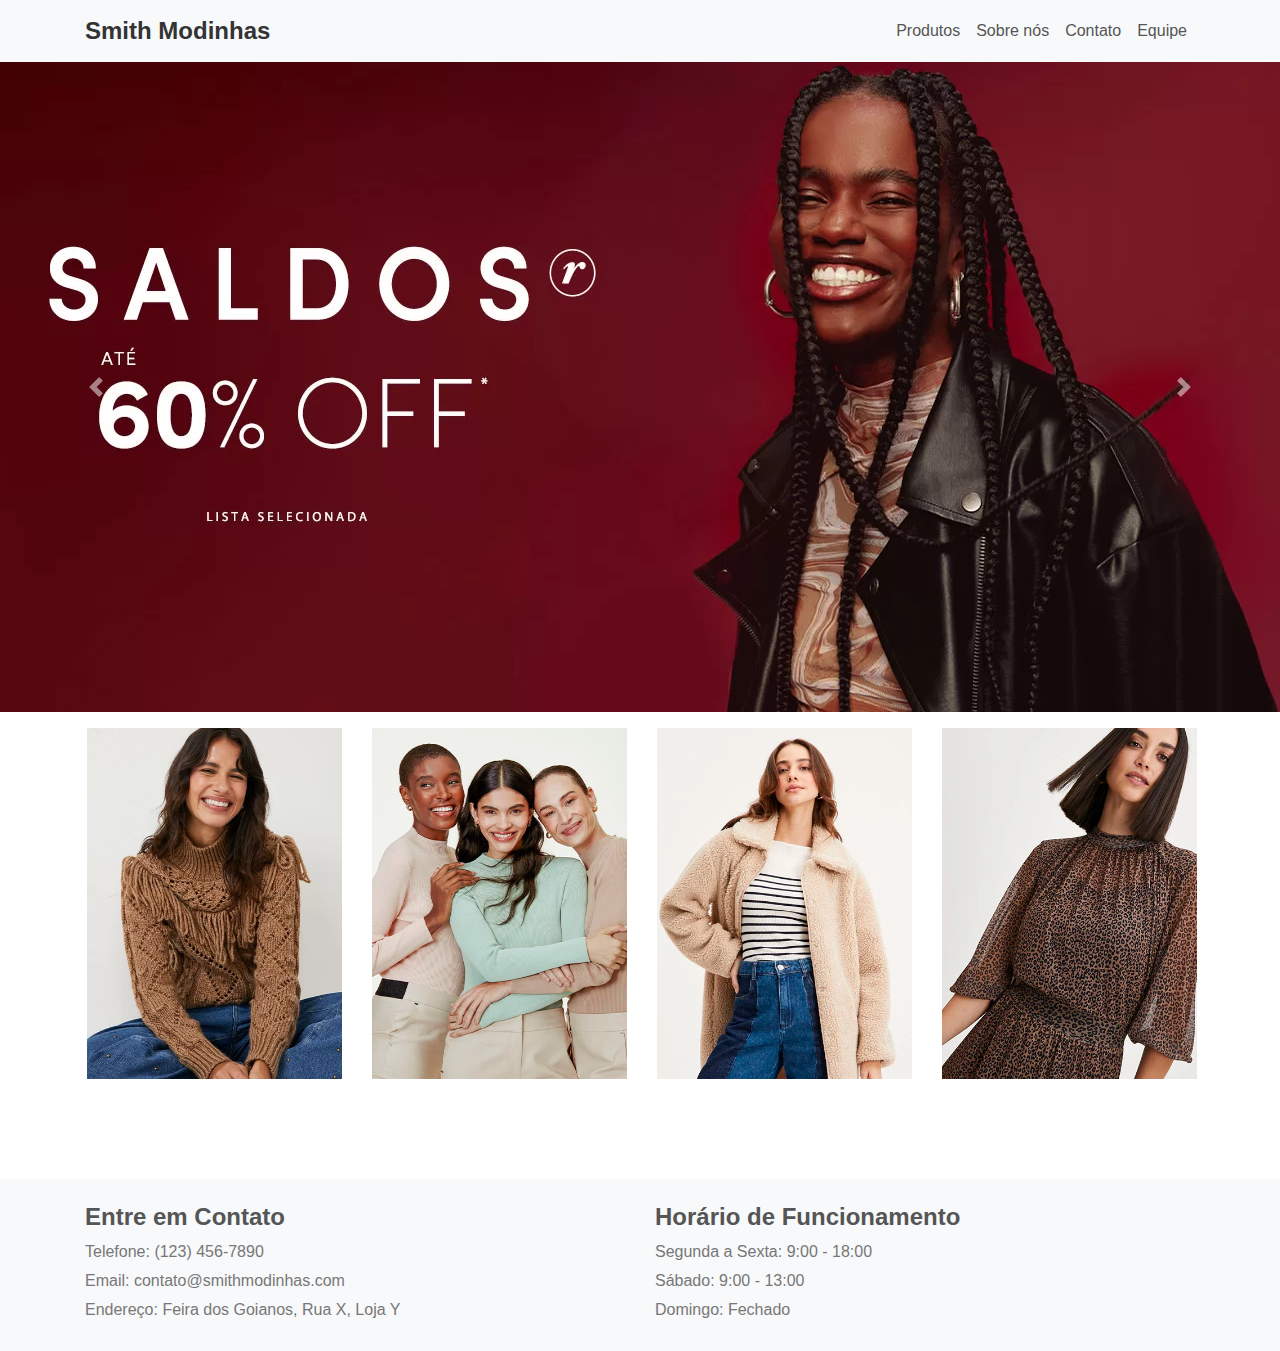
<file: index.html>
<!DOCTYPE html>
<html lang="en">
<head>
    <meta charset="UTF-8">
    <meta name="viewport" content="width=device-width, initial-scale=1.0">
    <title>Smith Modinhas</title>
    <link rel="stylesheet" href="https://maxcdn.bootstrapcdn.com/bootstrap/4.0.0/css/bootstrap.min.css">
    <link rel="stylesheet" href="assets/style.css">
</head>
<body>
<!-- Barra de Navegação -->
<nav class="navbar navbar-expand-lg navbar-light bg-light">
    <div class="container">
        <a class="navbar-brand" href="index.html">Smith Modinhas</a>
        <button class="navbar-toggler" type="button" data-toggle="collapse" data-target="#navbarNav" aria-controls="navbarNav" aria-expanded="false" aria-label="Toggle navigation">
            <span class="navbar-toggler-icon"></span>
        </button>
        <div class="collapse navbar-collapse" id="navbarNav">
            <ul class="navbar-nav ml-auto">
                <li class="nav-item">
                    <a class="nav-link" href="produtos.html">Produtos</a>
                </li>
                <li class="nav-item">
                    <a class="nav-link" href="sobre.html">Sobre nós</a>
                </li>
                <li class="nav-item">
                    <a class="nav-link" href="contato.html">Contato</a>
                </li>
                <li class="nav-item">
                    <a class="nav-link" href="equipe.html">Equipe</a>
                </li>
            </ul>
        </div>
    </div>
</nav>

<!-- Carrossel de Destaque -->
<section class="carousel-section container-fluid p-0">
    <div id="carouselExample" class="carousel slide" data-ride="carousel">
        <div class="carousel-inner">
            <div class="carousel-item active">
                <img src="imagens/banner1.jpeg" class="d-block w-100" alt="Imagem 1">
            </div>
            <div class="carousel-item">
                <img src="imagens/banner2.jpeg" class="d-block w-100" alt="Imagem 2">
            </div>
        </div>
        <a class="carousel-control-prev" href="#carouselExample" role="button" data-slide="prev">
            <span class="carousel-control-prev-icon" aria-hidden="true"></span>
            <span class="sr-only">Anterior</span>
        </a>
        <a class="carousel-control-next" href="#carouselExample" role="button" data-slide="next">
            <span class="carousel-control-next-icon" aria-hidden="true"></span>
            <span class="sr-only">Próximo</span>
        </a>
    </div>
</section>


<!-- APOSTAS DA TEMPORADA -->
<div class="container mt-3 ">
    <div class="row">
        <div class="col-md-3">
            <a href="https://www.instagram.com/smith_modinhas/" class="aposta-img"> <!-- aposta-img para amplicar a foto -->
                <img src="imagens/temporada/1.jpeg" class="img-fluid" alt="Aposta 1">
            </a>
        </div>
        <div class="col-md-3">
            <a href="https://www.instagram.com/smith_modinhas/" class="aposta-img"> <!-- aposta-img para amplicar a foto -->
                <img src="imagens/temporada/2.jpeg" class="img-fluid" alt="Aposta 2">
            </a>
        </div>
        <div class="col-md-3">
            <a href="https://www.instagram.com/smith_modinhas/" class="aposta-img"> <!-- aposta-img para amplicar a foto -->
                <img src="imagens/temporada/3.jpeg" class="img-fluid" alt="Aposta 3">
            </a>
        </div>
        <div class="col-md-3">
            <a href="https://www.instagram.com/smith_modinhas/" class="aposta-img"> <!-- aposta-img para amplicar a foto -->
                <img src="imagens/temporada/4.jpeg" class="img-fluid" alt="Aposta 4">
            </a>
        </div>
    </div>
</div>


<footer class="footer py-4" style="margin-top: 100px;">
    <div class="container">
        <div class="row">
            <div class="col-md-6">
                <h4>Entre em Contato</h4>
                <p>Telefone: (123) 456-7890</p>
                <p>Email: contato@smithmodinhas.com</p>
                <p>Endereço: Feira dos Goianos, Rua X, Loja Y</p>
            </div>
            <div class="col-md-6">
                <h4>Horário de Funcionamento</h4>
                <p>Segunda a Sexta: 9:00 - 18:00</p>
                <p>Sábado: 9:00 - 13:00</p>
                <p>Domingo: Fechado</p>
            </div>
        </div>
    </div>
</footer>



<script src="https://code.jquery.com/jquery-3.2.1.slim.min.js"></script>
<script src="https://cdnjs.cloudflare.com/ajax/libs/popper.js/1.12.9/umd/popper.min.js"></script>
<script src="https://maxcdn.bootstrapcdn.com/bootstrap/4.0.0/js/bootstrap.min.js"></script>
<script src="js/carousel.js"></script>
</body>
</html>
</file>
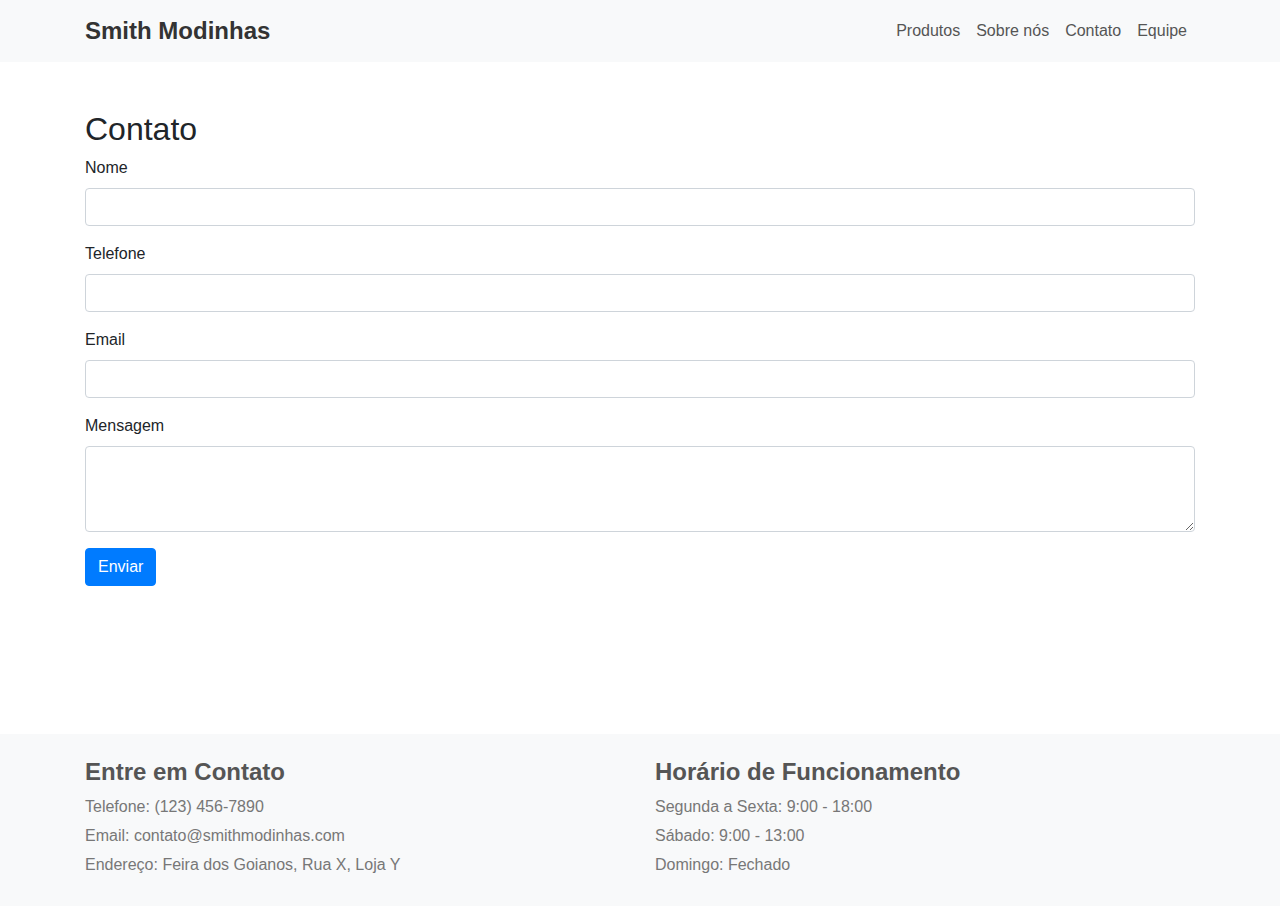
<file: contato.html>
<!DOCTYPE html>
<html lang="en">
<head>
    <meta charset="UTF-8">
    <meta name="viewport" content="width=device-width, initial-scale=1.0">
    <title>Contato</title>
    <link rel="stylesheet" href="https://maxcdn.bootstrapcdn.com/bootstrap/4.0.0/css/bootstrap.min.css">
    <link rel="stylesheet" href="assets/style.css">
</head>
<body>
<nav class="navbar navbar-expand-lg navbar-light bg-light">
    <div class="container">
        <a class="navbar-brand" href="index.html">Smith Modinhas</a>
        <button class="navbar-toggler" type="button" data-toggle="collapse" data-target="#navbarNav" aria-controls="navbarNav" aria-expanded="false" aria-label="Toggle navigation">
            <span class="navbar-toggler-icon"></span>
        </button>
        <div class="collapse navbar-collapse" id="navbarNav">
            <ul class="navbar-nav ml-auto">
                <li class="nav-item">
                    <a class="nav-link" href="produtos.html">Produtos</a>
                </li>
                <li class="nav-item">
                    <a class="nav-link" href="sobre.html">Sobre nós</a>
                </li>
                <li class="nav-item">
                    <a class="nav-link" href="contato.html">Contato</a>
                </li>
                <li class="nav-item">
                    <a class="nav-link" href="equipe.html">Equipe</a>
                </li>
            </ul>
        </div>
    </div>
</nav>

<!-- Conteúdo: Contato -->
<section class="py-5">
    <div class="container">
        <h2>Contato</h2>
        <form>
            <div class="form-group">
                <label for="nome">Nome</label>
                <input type="text" class="form-control" id="nome">
            </div>
            <div class="form-group">
                <label for="telefone">Telefone</label>
                <input type="text" class="form-control" id="telefone">
            </div>
            <div class="form-group">
                <label for="email">Email</label>
                <input type="email" class="form-control" id="email">
            </div>
            <div class="form-group">
                <label for="mensagem">Mensagem</label>
                <textarea class="form-control" id="mensagem" rows="3"></textarea>
            </div>
            <button type="submit" class="btn btn-primary">Enviar</button>
        </form>
    </div>
</section>

<footer class="footer py-4" style="margin-top: 100px;">
    <div class="container">
        <div class="row">
            <div class="col-md-6">
                <h4>Entre em Contato</h4>
                <p>Telefone: (123) 456-7890</p>
                <p>Email: contato@smithmodinhas.com</p>
                <p>Endereço: Feira dos Goianos, Rua X, Loja Y</p>
            </div>
            <div class="col-md-6">
                <h4>Horário de Funcionamento</h4>
                <p>Segunda a Sexta: 9:00 - 18:00</p>
                <p>Sábado: 9:00 - 13:00</p>
                <p>Domingo: Fechado</p>
            </div>
        </div>
    </div>
</footer>


<script src="https://code.jquery.com/jquery-3.2.1.slim.min.js"></script>
<script src="https://cdnjs.cloudflare.com/ajax/libs/popper.js/1.12.9/umd/popper.min.js"></script>
<script src="https://maxcdn.bootstrapcdn.com/bootstrap/4.0.0/js/bootstrap.min.js"></script>
<!--EDINA DA CONCEICAO-->
</body>
</html>
</file>
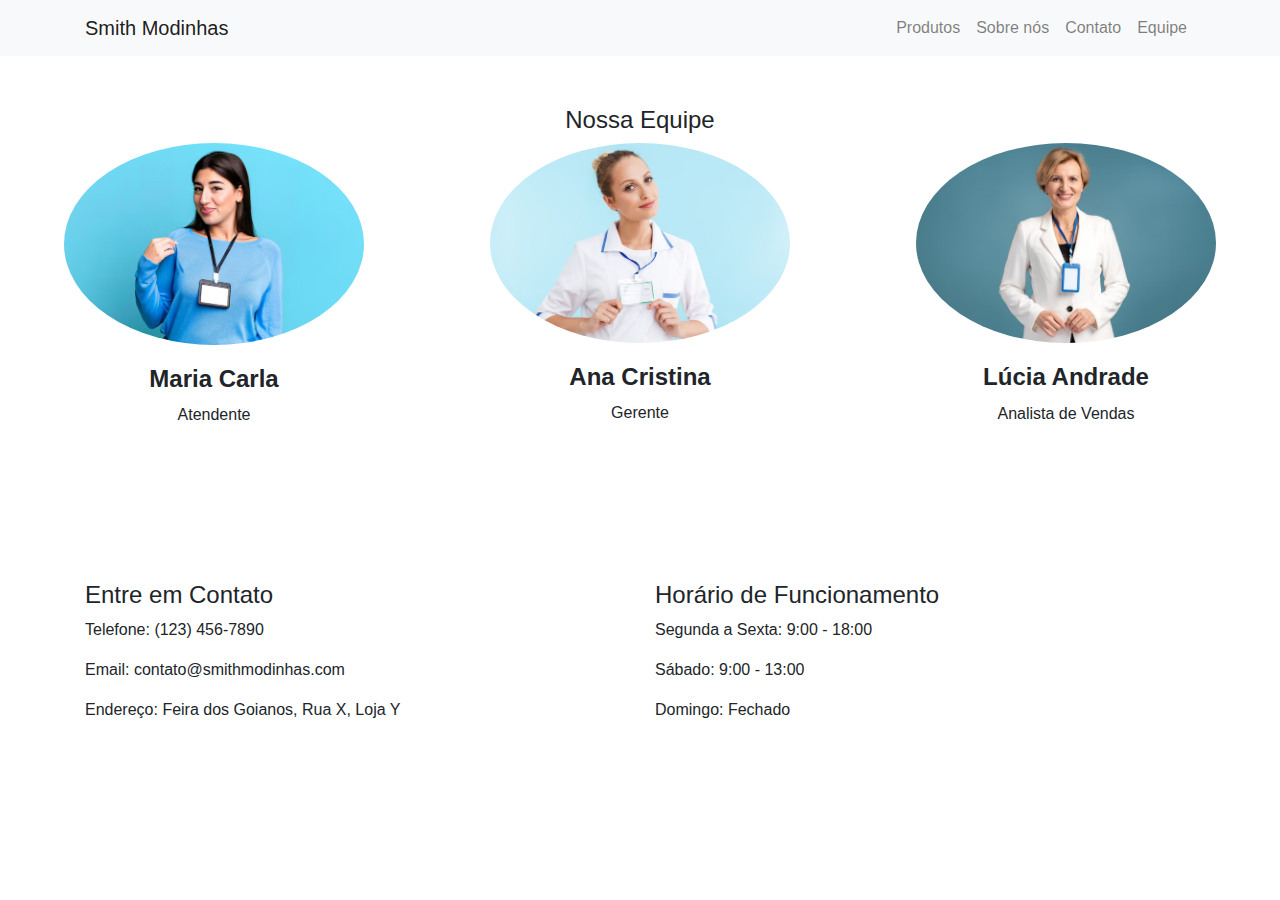
<file: equipe.html>
<!DOCTYPE html>
<html lang="en">
<head>
    <meta charset="UTF-8">
    <meta name="viewport" content="width=device-width, initial-scale=1.0">
    <title>Equipe</title>
    <link rel="stylesheet" href="https://maxcdn.bootstrapcdn.com/bootstrap/4.0.0/css/bootstrap.min.css">
    <link rel="stylesheet" href="style.css">

    <style>
        .team-section {
            text-align: center;
            margin-top: 50px;
        }

        .team-member {
            margin-bottom: 30px;
        }

        .team-member img {
            border-radius: 100%;
            max-width: 300px;
            height: auto;
        }

        .team-member h3 {
            margin-top: 20px;
            font-size: 24px;
            font-weight: bold;
        }

        .team-member p {
            margin-top: 10px;
            font-size: 16px;
        }
    </style>

</head>
<body>
<!-- Barra de Navegação -->
<nav class="navbar navbar-expand-lg navbar-light bg-light">
    <div class="container">
        <a class="navbar-brand" href="index.html">Smith Modinhas</a>
        <button class="navbar-toggler" type="button" data-toggle="collapse" data-target="#navbarNav" aria-controls="navbarNav" aria-expanded="false" aria-label="Toggle navigation">
            <span class="navbar-toggler-icon"></span>
        </button>
        <div class="collapse navbar-collapse" id="navbarNav">
            <ul class="navbar-nav ml-auto">
                <li class="nav-item">
                    <a class="nav-link" href="produtos.html">Produtos</a>
                </li>
                <li class="nav-item">
                    <a class="nav-link" href="sobre.html">Sobre nós</a>
                </li>
                <li class="nav-item">
                    <a class="nav-link" href="contato.html">Contato</a>
                </li>
                <li class="nav-item">
                    <a class="nav-link" href="equipe.html">Equipe</a>
                </li>
            </ul>
        </div>
    </div>
</nav>

<div class="m-3">

    <!-- Conteúdo da Página -->
    <section class="team-section">
        <h4>Nossa Equipe</h4>
        <div class="row">
            <div class="col-lg-4 col-md-6">
                <div class="team-member">
                    <img src="imagens/maria.jpeg" alt="Membro da Equipe 1">
                    <h3>Maria Carla</h3>
                    <p>Atendente</p>
                </div>
            </div>
            <div class="col-lg-4 col-md-6">
                <div class="team-member">
                    <img src="imagens/ana.jpeg" alt="Membro da Equipe 2">
                    <h3>Ana Cristina</h3>
                    <p>Gerente</p>
                </div>
            </div>
            <div class="col-lg-4 col-md-6">
                <div class="team-member">
                    <img src="imagens/lucia.jpeg" alt="Membro da Equipe 3">
                    <h3>Lúcia Andrade</h3>
                    <p>Analista de Vendas</p>
                </div>
            </div>
        </div>
    </section>

</div>

<footer class="footer py-4" style="margin-top: 100px;">
    <div class="container">
        <div class="row">
            <div class="col-md-6">
                <h4>Entre em Contato</h4>
                <p>Telefone: (123) 456-7890</p>
                <p>Email: contato@smithmodinhas.com</p>
                <p>Endereço: Feira dos Goianos, Rua X, Loja Y</p>
            </div>
            <div class="col-md-6">
                <h4>Horário de Funcionamento</h4>
                <p>Segunda a Sexta: 9:00 - 18:00</p>
                <p>Sábado: 9:00 - 13:00</p>
                <p>Domingo: Fechado</p>
            </div>
        </div>
    </div>
</footer>

<script src="https://code.jquery.com/jquery-3.2.1.slim.min.js"></script>
<script src="https://cdnjs.cloudflare.com/ajax/libs/popper.js/1.12.9/umd/popper.min.js"></script>
<script src="https://maxcdn.bootstrapcdn.com/bootstrap/4.0.0/js/bootstrap.min.js"></script>
</body>
</html>
</file>
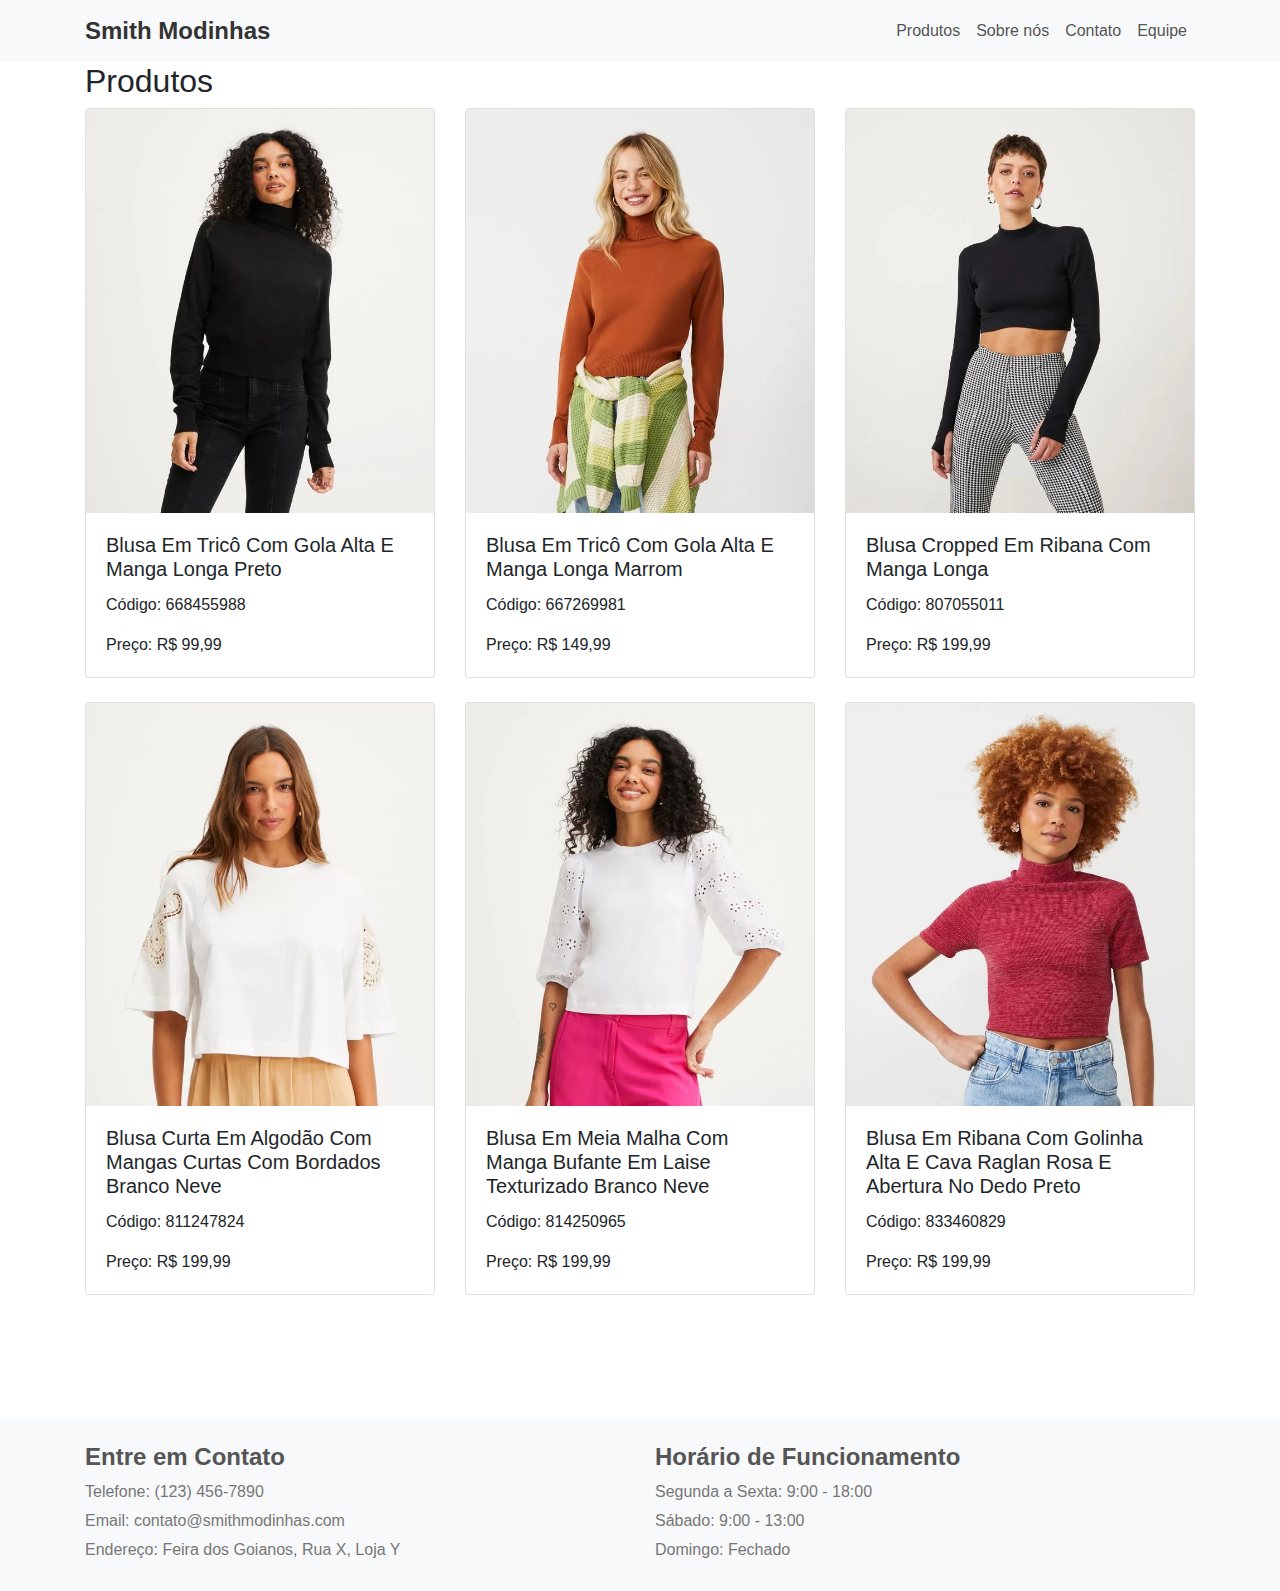
<file: produtos.html>
<!DOCTYPE html>
<html lang="en">
<head>
    <meta charset="UTF-8">
    <meta name="viewport" content="width=device-width, initial-scale=1.0">
    <title>Produtos</title>
    <link rel="stylesheet" href="https://maxcdn.bootstrapcdn.com/bootstrap/4.0.0/css/bootstrap.min.css">
    <link rel="stylesheet" href="assets/style.css">
</head>
<body>
<!-- Barra de Navegação -->
<nav class="navbar navbar-expand-lg navbar-light bg-light">
    <div class="container">
        <a class="navbar-brand" href="index.html">Smith Modinhas</a>
        <button class="navbar-toggler" type="button" data-toggle="collapse" data-target="#navbarNav" aria-controls="navbarNav" aria-expanded="false" aria-label="Toggle navigation">
            <span class="navbar-toggler-icon"></span>
        </button>
        <div class="collapse navbar-collapse" id="navbarNav">
            <ul class="navbar-nav ml-auto">
                <li class="nav-item">
                    <a class="nav-link" href="produtos.html">Produtos</a>
                </li>
                <li class="nav-item">
                    <a class="nav-link" href="sobre.html">Sobre nós</a>
                </li>
                <li class="nav-item">
                    <a class="nav-link" href="contato.html">Contato</a>
                </li>
                <li class="nav-item">
                    <a class="nav-link" href="equipe.html">Equipe</a>
                </li>
            </ul>
        </div>
    </div>
</nav>

<!-- Conteúdo: Produtos -->
<section>
    <div class="container">
        <h2>Produtos</h2>
        <div class="row">
            <div class="col-md-4">
                <div class="card mb-4">
                    <img src="imagens/3.jpeg" class="card-img-top" alt="Produto 1">
                    <div class="card-body">
                        <h5 class="card-title">Blusa Em Tricô Com Gola Alta E Manga Longa Preto</h5>
                        <p class="card-text">Código: 668455988</p>
                        <p class="card-text">Preço: R$ 99,99</p>
                    </div>
                </div>
            </div>
            <div class="col-md-4">
                <div class="card mb-4">
                    <img src="imagens/3%20(1).jpeg" class="card-img-top" alt="Produto 2">
                    <div class="card-body">
                        <h5 class="card-title">Blusa Em Tricô Com Gola Alta E Manga Longa Marrom</h5>
                        <p class="card-text">Código: 667269981</p>
                        <p class="card-text">Preço: R$ 149,99</p>
                    </div>
                </div>
            </div>
            <div class="col-md-4">
                <div class="card mb-4">
                    <img src="imagens/3%20(2).jpeg" class="card-img-top" alt="Produto 3">
                    <div class="card-body">
                        <h5 class="card-title">Blusa Cropped Em Ribana Com Manga Longa</h5>
                        <p class="card-text">Código: 807055011</p>
                        <p class="card-text">Preço: R$ 199,99</p>
                    </div>
                </div>
            </div>
            <div class="col-md-4">
                <div class="card mb-4">
                    <img src="imagens/3%20(3).jpeg" class="card-img-top" alt="Produto 4">
                    <div class="card-body">
                        <h5 class="card-title">Blusa Curta Em Algodão Com Mangas Curtas Com Bordados Branco Neve</h5>
                        <p class="card-text">Código: 811247824</p>
                        <p class="card-text">Preço: R$ 199,99</p>
                    </div>
                </div>
            </div>
            <div class="col-md-4">
                <div class="card mb-4">
                    <img src="imagens/3%20(4).jpeg" class="card-img-top" alt="Produto 5">
                    <div class="card-body">
                        <h5 class="card-title">Blusa Em Meia Malha Com Manga Bufante Em Laise Texturizado Branco Neve</h5>
                        <p class="card-text">Código: 814250965</p>
                        <p class="card-text">Preço: R$ 199,99</p>
                    </div>
                </div>
            </div>
            <div class="col-md-4">
                <div class="card mb-4">
                    <img src="imagens/3%20(5).jpeg" class="card-img-top" alt="Produto 6">
                    <div class="card-body">
                        <h5 class="card-title">Blusa Em Ribana Com Golinha Alta E Cava Raglan Rosa E Abertura No Dedo Preto</h5>
                        <p class="card-text">Código: 833460829</p>
                        <p class="card-text">Preço: R$ 199,99</p>
                    </div>
                </div>
            </div>
        </div>
    </div>
</section>

<footer class="footer py-4" style="margin-top: 100px;">
    <div class="container">
        <div class="row">
            <div class="col-md-6">
                <h4>Entre em Contato</h4>
                <p>Telefone: (123) 456-7890</p>
                <p>Email: contato@smithmodinhas.com</p>
                <p>Endereço: Feira dos Goianos, Rua X, Loja Y</p>
            </div>
            <div class="col-md-6">
                <h4>Horário de Funcionamento</h4>
                <p>Segunda a Sexta: 9:00 - 18:00</p>
                <p>Sábado: 9:00 - 13:00</p>
                <p>Domingo: Fechado</p>
            </div>
        </div>
    </div>
</footer>


<script src="https://code.jquery.com/jquery-3.2.1.slim.min.js"></script>
<script src="https://cdnjs.cloudflare.com/ajax/libs/popper.js/1.12.9/umd/popper.min.js"></script>
<script src="https://maxcdn.bootstrapcdn.com/bootstrap/4.0.0/js/bootstrap.min.js"></script>
</body>
</html>
</file>
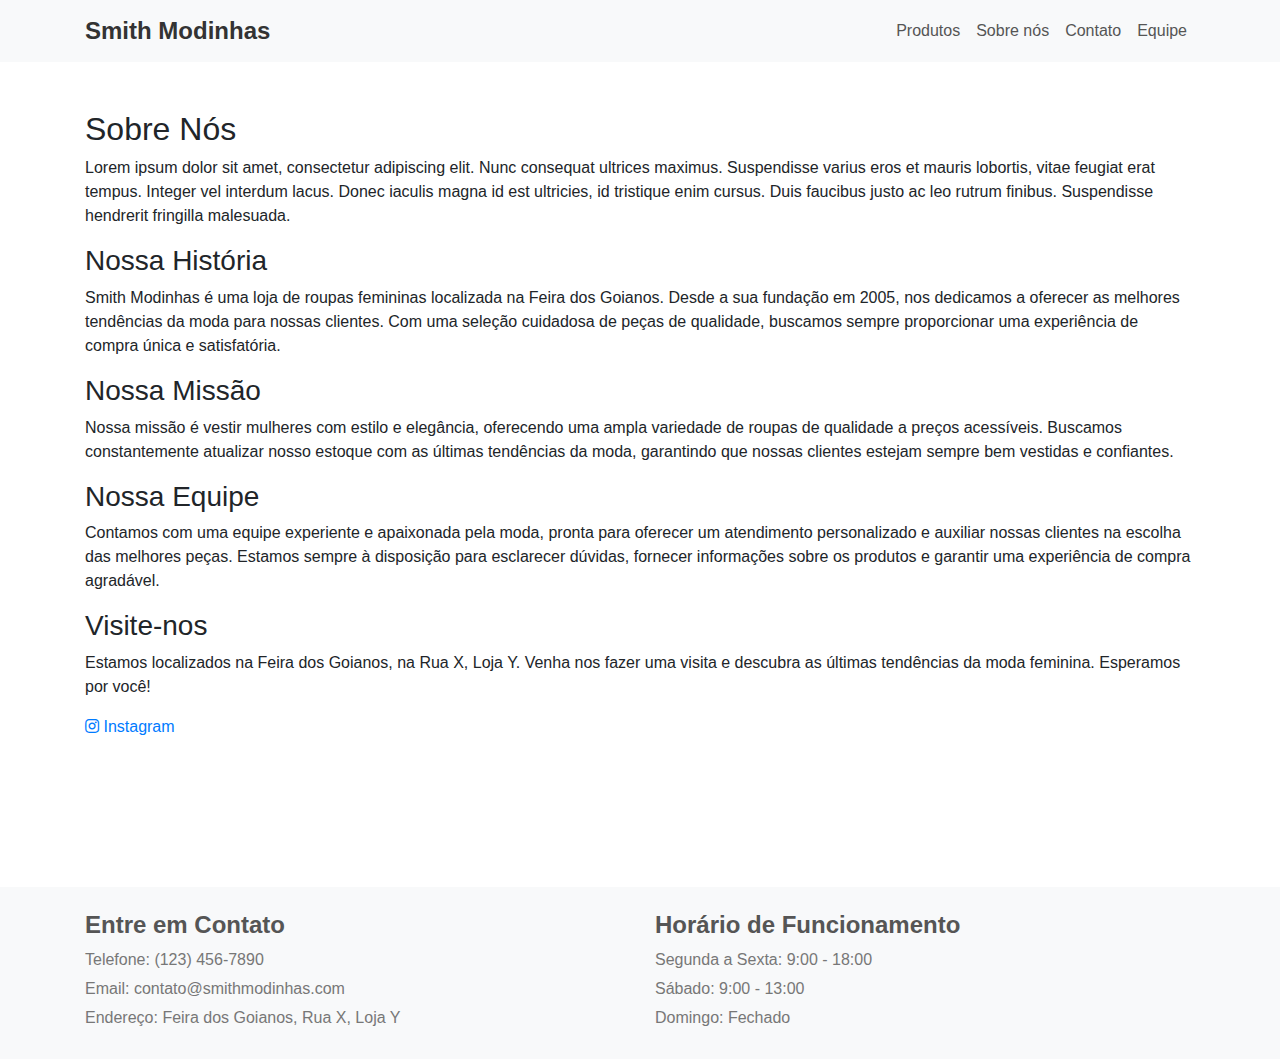
<file: sobre.html>
<!DOCTYPE html>
<html lang="en">
<head>
    <meta charset="UTF-8">
    <meta name="viewport" content="width=device-width, initial-scale=1.0">
    <title>Sobre Nós</title>
    <link rel="stylesheet" href="https://maxcdn.bootstrapcdn.com/bootstrap/4.0.0/css/bootstrap.min.css">
    <link rel="stylesheet" href="https://cdnjs.cloudflare.com/ajax/libs/font-awesome/5.15.3/css/all.min.css">
    <link rel="stylesheet" href="assets/style.css">
</head>
<body>
<!-- Barra de Navegação -->
<nav class="navbar navbar-expand-lg navbar-light bg-light">
    <div class="container">
        <a class="navbar-brand" href="index.html">Smith Modinhas</a>
        <button class="navbar-toggler" type="button" data-toggle="collapse" data-target="#navbarNav" aria-controls="navbarNav" aria-expanded="false" aria-label="Toggle navigation">
            <span class="navbar-toggler-icon"></span>
        </button>
        <div class="collapse navbar-collapse" id="navbarNav">
            <ul class="navbar-nav ml-auto">
                <li class="nav-item">
                    <a class="nav-link" href="produtos.html">Produtos</a>
                </li>
                <li class="nav-item">
                    <a class="nav-link" href="sobre.html">Sobre nós</a>
                </li>
                <li class="nav-item">
                    <a class="nav-link" href="contato.html">Contato</a>
                </li>
                <li class="nav-item">
                    <a class="nav-link" href="equipe.html">Equipe</a>
                </li>
            </ul>
        </div>
    </div>
</nav>

<!-- Conteúdo: Sobre Nós -->
<section class="py-5">
    <div class="container">
        <h2>Sobre Nós</h2>
        <p>Lorem ipsum dolor sit amet, consectetur adipiscing elit. Nunc consequat ultrices maximus. Suspendisse varius eros et mauris lobortis, vitae feugiat erat tempus. Integer vel interdum lacus. Donec iaculis magna id est ultricies, id tristique enim cursus. Duis faucibus justo ac leo rutrum finibus. Suspendisse hendrerit fringilla malesuada.</p>

        <h3>Nossa História</h3>
        <p>Smith Modinhas é uma loja de roupas femininas localizada na Feira dos Goianos. Desde a sua fundação em 2005, nos dedicamos a oferecer as melhores tendências da moda para nossas clientes. Com uma seleção cuidadosa de peças de qualidade, buscamos sempre proporcionar uma experiência de compra única e satisfatória.</p>

        <h3>Nossa Missão</h3>
        <p>Nossa missão é vestir mulheres com estilo e elegância, oferecendo uma ampla variedade de roupas de qualidade a preços acessíveis. Buscamos constantemente atualizar nosso estoque com as últimas tendências da moda, garantindo que nossas clientes estejam sempre bem vestidas e confiantes.</p>

        <h3>Nossa Equipe</h3>
        <p>Contamos com uma equipe experiente e apaixonada pela moda, pronta para oferecer um atendimento personalizado e auxiliar nossas clientes na escolha das melhores peças. Estamos sempre à disposição para esclarecer dúvidas, fornecer informações sobre os produtos e garantir uma experiência de compra agradável.</p>

        <h3>Visite-nos</h3>
        <p>Estamos localizados na Feira dos Goianos, na Rua X, Loja Y. Venha nos fazer uma visita e descubra as últimas tendências da moda feminina. Esperamos por você!</p>

        <a class="instagram-link" href="https://www.instagram.com/smith_modinhas/" target="_blank">
            <i class="fab fa-instagram"></i> Instagram
        </a>
    </div>
</section>

<!-- Footer -->
<footer class="footer py-4" style="margin-top: 100px;">
    <div class="container">
        <div class="row">
            <div class="col-md-6">
                <h4>Entre em Contato</h4>
                <p>Telefone: (123) 456-7890</p>
                <p>Email: contato@smithmodinhas.com</p>
                <p>Endereço: Feira dos Goianos, Rua X, Loja Y</p>
            </div>
            <div class="col-md-6">
                <h4>Horário de Funcionamento</h4>
                <p>Segunda a Sexta: 9:00 - 18:00</p>
                <p>Sábado: 9:00 - 13:00</p>
                <p>Domingo: Fechado</p>
            </div>
        </div>
    </div>
</footer>

<script src="https://code.jquery.com/jquery-3.2.1.slim.min.js"></script>
<script src="https://cdnjs.cloudflare.com/ajax/libs/popper.js/1.12.9/umd/popper.min.js"></script>
<script src="https://maxcdn.bootstrapcdn.com/bootstrap/4.0.0/js/bootstrap.min.js"></script>
</body>
</html>
</file>
<file: assets/style.css>
.carousel-section {
    max-width: 100%; /* Define o tamanho máximo do carrossel */
    margin: 0 auto; /* Centraliza o carrossel horizontalmente */
}

.carousel-item img {
    height: 650px; /* Define a altura das imagens do carrossel */
    object-fit: cover; /* Redimensiona as imagens para preencher o espaço */
}

.navbar-brand {
    font-size: 24px;
    font-weight: bold;
    font-family: "Arial", sans-serif;
}

.navbar-nav .nav-link {
    font-size: 16px;
    font-family: "Arial", sans-serif;
}

nav.navbar {
    background-color: #f8f9fa;
}

nav.navbar .navbar-brand {
    color: #333;
    font-weight: bold;
}

nav.navbar .navbar-nav .nav-link {
    color: #555;
}

.aposta-img {
    position: relative;
    overflow: hidden;
    border: 2px solid transparent;
    transition: all 0.3s ease-in-out;
}

.aposta-img:hover {
    border-color: #f8c210;
}

.aposta-img:hover::after {
    content: "";
    position: absolute;
    top: 0;
    left: 0;
    right: 0;
    bottom: 0;
    background-color: rgba(0, 0, 0, 0.5);
    z-index: 1;
    opacity: 0.5;
}

.aposta-img img {
    transition: all 0.3s ease-in-out;
}

.aposta-img:hover img {
    transform: scale(1.1);
}
.container {
    overflow: hidden;
}
.aposta-img img:hover {
    border: 2px solid red;
}

footer.footer {
    background-color: #f8f9fa;
    color: #333;
}

footer.footer h4 {
    color: #555;
    font-weight: bold;
}

footer.footer p {
    color: #777;
    margin-bottom: 5px;
}
</file>
<file: style.css>
.carousel-section {
    max-width: 100%; /* Define o tamanho máximo do carrossel */
    margin: 0 auto; /* Centraliza o carrossel horizontalmente */
}

.carousel-item img {
    height: 650px; /* Define a altura das imagens do carrossel */
    object-fit: cover; /* Redimensiona as imagens para preencher o espaço */
}
</file>
